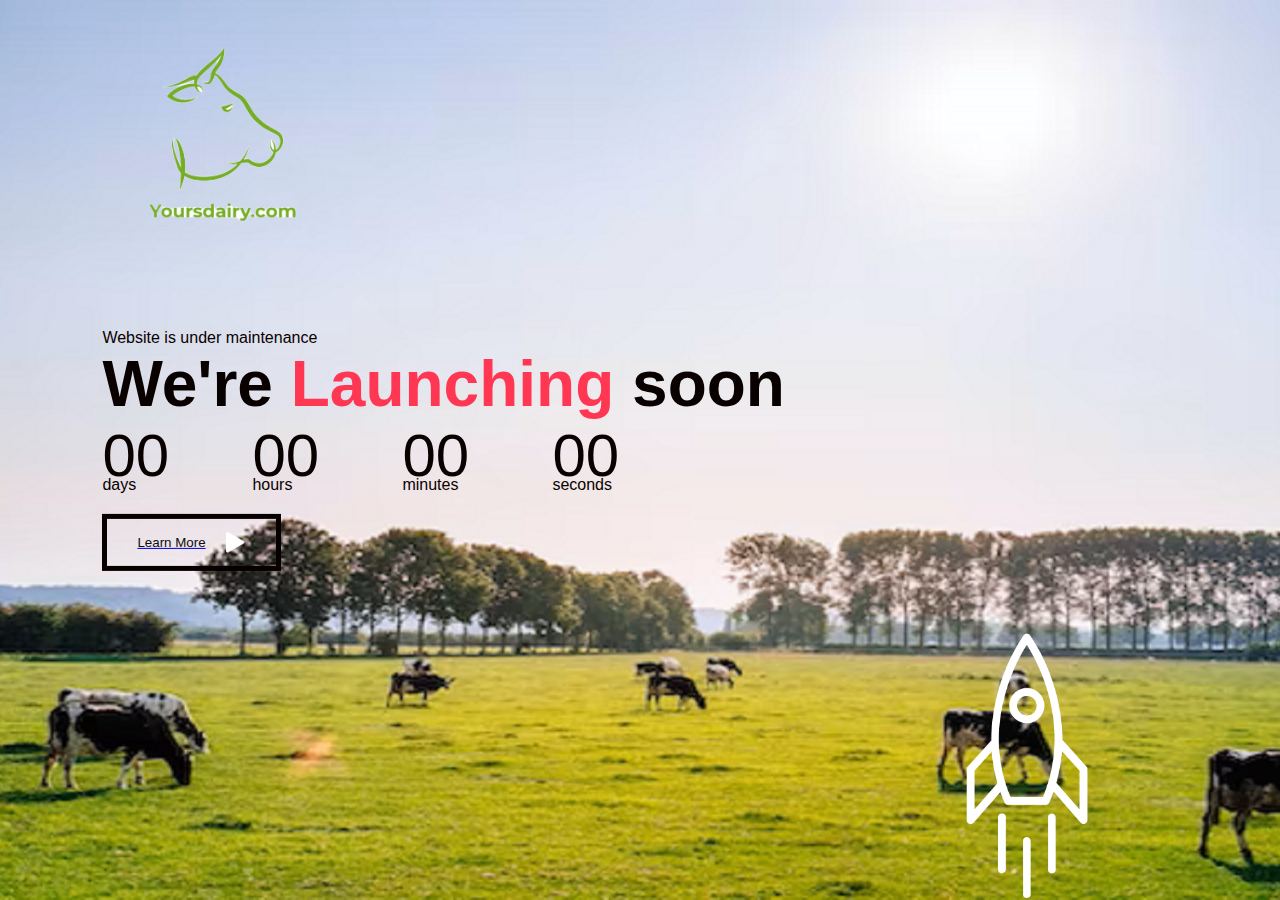
<file: index.html>
<!DOCTYPE html>
<html>
<head>
<meta name="viewport" content="width=device-width,initial-scale=1.0">   
<title>Coming soon page - YoursDairy</title>
<link href = "style.css" rel="stylesheet" type="text/css"> 
</head>
<body>
<div class ="container"> 
    <img src="My project.png" class="logo">
    <div class = "content">
        <p>Website is under maintenance</p>
        <h1>We're <span> Launching </span> soon </h1>
        <div class = "launch-time">
            <div>
                <p id="days">00</p>
                <span>days</span>
            </div>
            <div>
                <p id="hours">00</p>
                <span>hours</span>
            </div>
            <div>
                <p id="minutes">00</p>
                <span>minutes</span>
            </div>
            <div>
                <p id="seconds">00</p>
                <span>seconds</span>
            </div>
       
        </div>        
        <a href="index2.html">
            <button type="button">Learn More<img src="triangle.png"></button>
    </div>
    <img src="rocket.png" class = "rocket">
</div>

<script>
    var countdown = new Date("January 22, 2023 00:00:00").getTime();
    var x = setInterval(function(){
        var now = new Date().getTime();
        var distance = countdown - now ;

        var days = Math.floor(distance/(1000 * 60 * 60 *24));
        var hours = Math.floor((distance % (1000 * 60 * 60 *24)) / (1000 * 60 * 60));
        var minutes= Math.floor((distance % (1000 * 60 * 60 )) / (1000 * 60));
        var seconds = Math.floor((distance % (1000 * 60 )) / (1000));

        document.getElementById("days").innerHTML = days ;
        document.getElementById("hours").innerHTML = hours ;
        document.getElementById("minutes").innerHTML = minutes ;
        document.getElementById("seconds").innerHTML = seconds ;

        if(distance<0){
            clearInterval(x);
            document.getElementById("days").innerHTML = days ;
            document.getElementById("hours").innerHTML = hours ;
            document.getElementById("minutes").innerHTML = minutes ;
            document.getElementById("seconds").innerHTML = seconds ;

        }
    },1000);
</script>


</body>
</html>
</file>
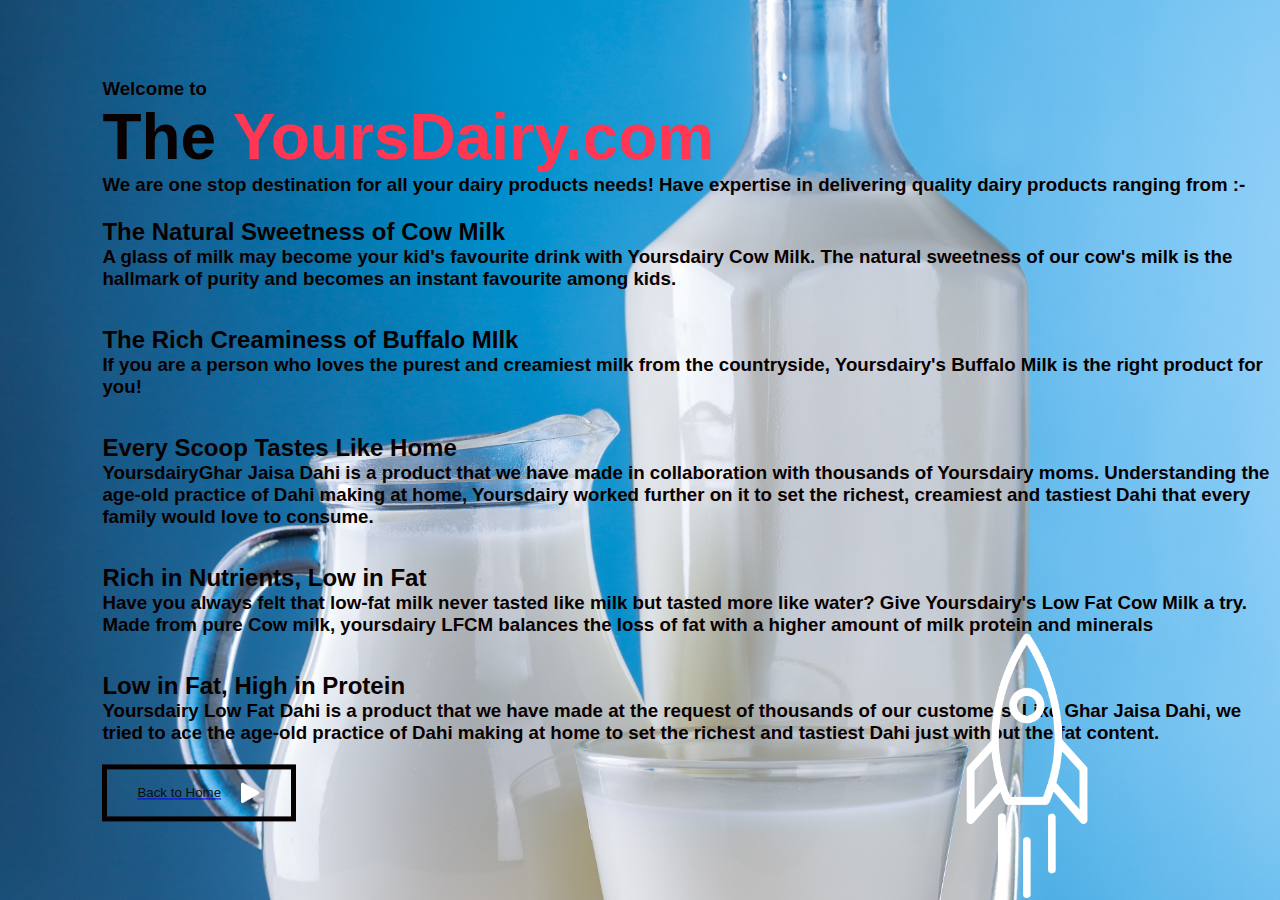
<file: index2.html>
<!DOCTYPE html>
<html>
<head>
<meta name="viewport" content="width=device-width,initial-scale=1.0">   
<title>Coming soon page - YoursDairy</title>
<link href = "style.css" rel="stylesheet" type="text/css"> 
</head>
<body>
<div class ="container1"> 
    <div class = "content">
        <p><h3>Welcome to </h3></p>
        <h1>The  <span>YoursDairy.com</span></h1>
        <h3>We are one stop destination for all your dairy products needs!
            Have expertise in delivering quality dairy products ranging from :- 
            <br></br>
            <p><h2>The Natural Sweetness of Cow Milk</h2>
                <h3>A glass of milk may become your kid's favourite drink with Yoursdairy Cow Milk.
                    The natural sweetness of our cow's milk is the hallmark of purity and becomes an instant favourite among kids.
                </h3> 
            </p>
            <br></br>
            <p><h2>The Rich Creaminess of Buffalo MIlk</h2>
                <h3>
                    If you are a person who loves the purest and creamiest milk from the countryside, Yoursdairy's Buffalo Milk is the right product for you! 
                </h3> 
            </p>
            <br></br>
            <p><h2>Every Scoop Tastes Like Home</h2>
                <h3>
                    YoursdairyGhar Jaisa Dahi is a product that we have made in collaboration with thousands of Yoursdairy moms. Understanding the age-old practice of Dahi making at home, Yoursdairy worked further on it to set the richest, creamiest and tastiest Dahi that every family would love to consume. 
                </h3> 
            </p>
            <br></br>
            <p><h2>Rich in Nutrients, Low in Fat</h2>
                <h3>
                    Have you always felt that low-fat milk never tasted like milk but tasted more like water? Give Yoursdairy's Low Fat Cow Milk a try. Made from pure Cow milk, yoursdairy LFCM balances the loss of fat with a higher amount of milk protein and minerals
                </h3> 
            </p>
            <br></br>
            <p><h2>Low in Fat, High in Protein</h2>
                <h3>
                    Yoursdairy Low Fat Dahi is a product that we have made at the request of thousands of our customers. Like Ghar Jaisa Dahi, we tried to ace the age-old practice of Dahi making at home to set the richest and tastiest Dahi just without the fat content. 
                </h3> 
            </p>
        </h3>
        <a href="index.html">
            <button type="button">Back to Home<img src="triangle.png"></button>
    </div>
    <img src="rocket.png" class = "rocket">
</div>

</body>
</html>
</file>
<file: style.css>
*
{
    margin : 0;
    padding: 0;
    font-family: 'poppins',sans-serif;
    box-sizing: border-box;
}

.container{
    height: 100vh;
    width: 100vw;
    background-image: url(DairyFarm1New.png);
    background-color: #fff;
    background-position: center;
    background-size: cover;
    background-repeat: no-repeat;
    padding: 0 8%;
    position: relative;

}

.container1{
    width: 100vw;
    height: 100vh;

    background-image: url(pexels-pixabay-248412.jpg);
    background-color: #fff;
    background-position: center;
    background-size: cover;
    padding: 0 8%;
    width: 100%;
    position: relative;

}

.logo{
   width: 240px;
   padding: 20px 0;
   cursor: pointer; 
}

.content{
    top:50%;
    position: absolute;
    transform: translateY(-50%);
    color: rgb(9, 0, 0);
}

.content h1 {
    font-size:64px;
    font-weight:600;

}

.content h1 span{
    color: #ff3753;
}

.content button{
    background : transparent;
    border : 5px solid rgb(6, 0, 0);
    outline : none;
    padding : 12px 30px;
    color :  rgb(14, 13, 13);
    display: flex;
    align-items: center;
    margin-top : 20px;
    cursor :pointer; 
}

.content button img{
    width : 20px;
    margin-left: 20px;
}


.launch-time {
    display : flex;
}

.launch-time div{
    flex-basis : 150px;
}

.launch-time div p{
    font-size : 60px;
    margin-bottom : -14px;
}

.rocket{
    width: 250px;
    position: absolute;
    right: 10%;
    bottom: 0%;
    animation: rocket 4s linear infinite;
}

@keyframes rocket{
    0%{
        bottom: 0;
        opacity: 0;
    }

    100%{
        bottom:105%;
        opacity: 1;
        
    }

}
</file>
